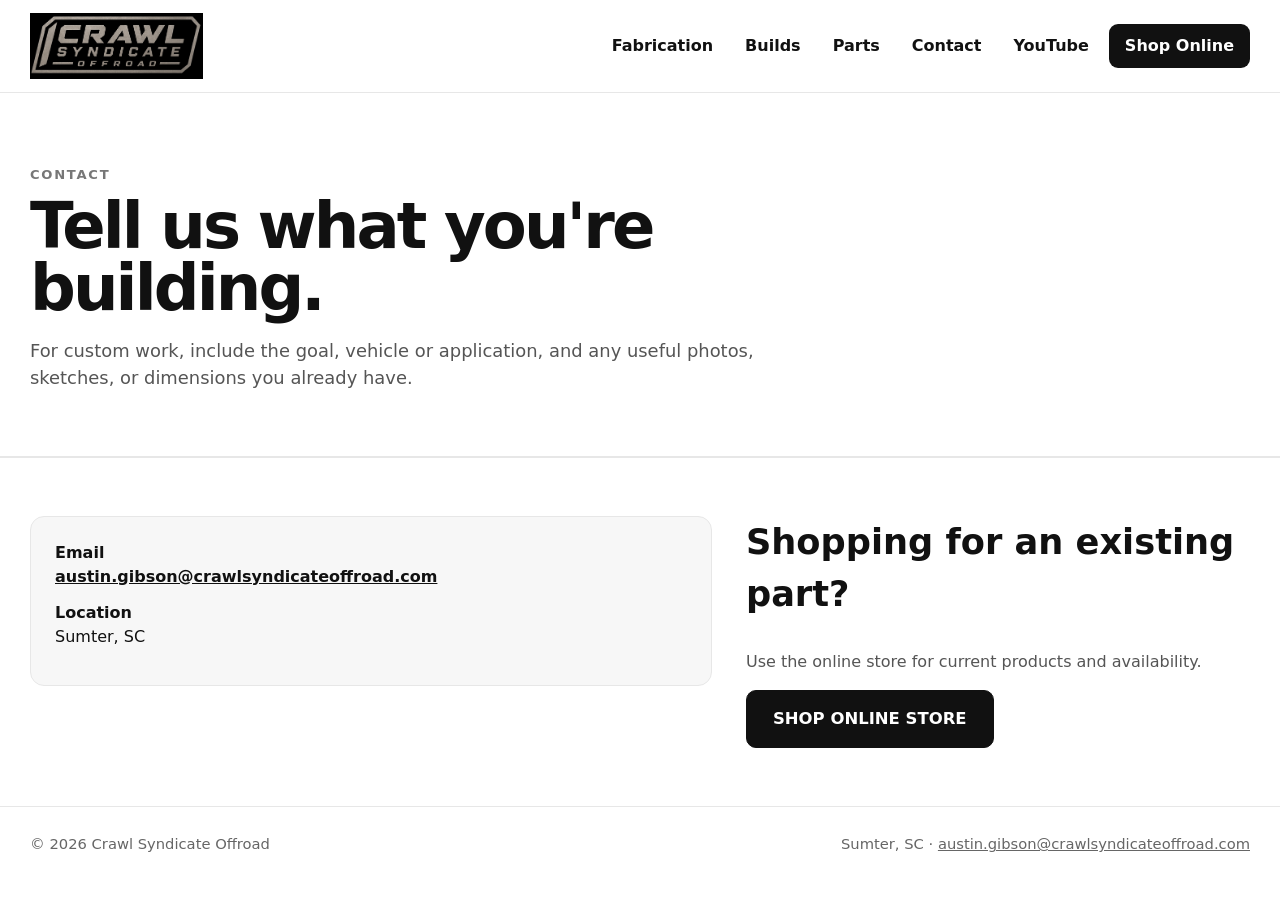
<file: contact.html>
<!doctype html>
<html lang="en">
<head>
  <link rel="icon" type="image/png" href="images/cs-favicon.png">
<meta charset="utf-8"><meta name="viewport" content="width=device-width,initial-scale=1">
<title>Contact | Crawl Syndicate Offroad</title>
<meta name="description" content="Contact Crawl Syndicate Offroad in Sumter, SC for fabrication and off-road build work.">
<link rel="stylesheet" href="styles.css">
</head>
<body>

<header>
  <div class="wrap header-inner">
    <a class="logo" href="index.html">
      <img src="images/cs-logo.png" alt="Crawl Syndicate Offroad">
    </a>

    <button class="menu-btn" type="button" aria-label="Open navigation">Menu</button>

    <nav>
      <a href="fabrication.html">Fabrication</a>
      <a href="builds.html">Builds</a>
      <a href="parts.html">Parts</a>
      <a href="contact.html">Contact</a>
      <a href="https://www.youtube.com/@crawlsynidcate" target="_blank" rel="noopener">YouTube</a>
      <a class="nav-store" href="https://crawl-syndicate-offroad.gocartapp.com/" target="_blank" rel="noopener">Shop Online</a>
    </nav>
  </div>
</header>

<main>
<section class="page-hero"><div class="wrap">
  <div class="eyebrow">Contact</div>
  <h1>Tell us what you're building.</h1>
  <p>For custom work, include the goal, vehicle or application, and any useful photos, sketches, or dimensions you already have.</p>
</div></section>

<section class="section"><div class="wrap contact-grid">
  <div class="contact-box">
    <p><strong>Email</strong><br>
      <a href="mailto:austin.gibson@crawlsyndicateoffroad.com">austin.gibson@crawlsyndicateoffroad.com</a>
    </p>
    <p><strong>Location</strong><br>Sumter, SC</p>
  </div>

  <div>
    <h2 style="font-size:2.2rem;margin-top:0;">Shopping for an existing part?</h2>
    <p style="color:#555;">Use the online store for current products and availability.</p>
    <a class="btn store" href="https://crawl-syndicate-offroad.gocartapp.com/" target="_blank" rel="noopener">SHOP ONLINE STORE</a>
  </div>
</div></section>
</main>

<footer>
  <div class="wrap footer-inner">
    <span>© <span id="year"></span> Crawl Syndicate Offroad</span>
    <span>Sumter, SC · <a href="mailto:austin.gibson@crawlsyndicateoffroad.com">austin.gibson@crawlsyndicateoffroad.com</a></span>
  </div>
</footer>
<script src="script.js"></script>

</body></html>
</file>
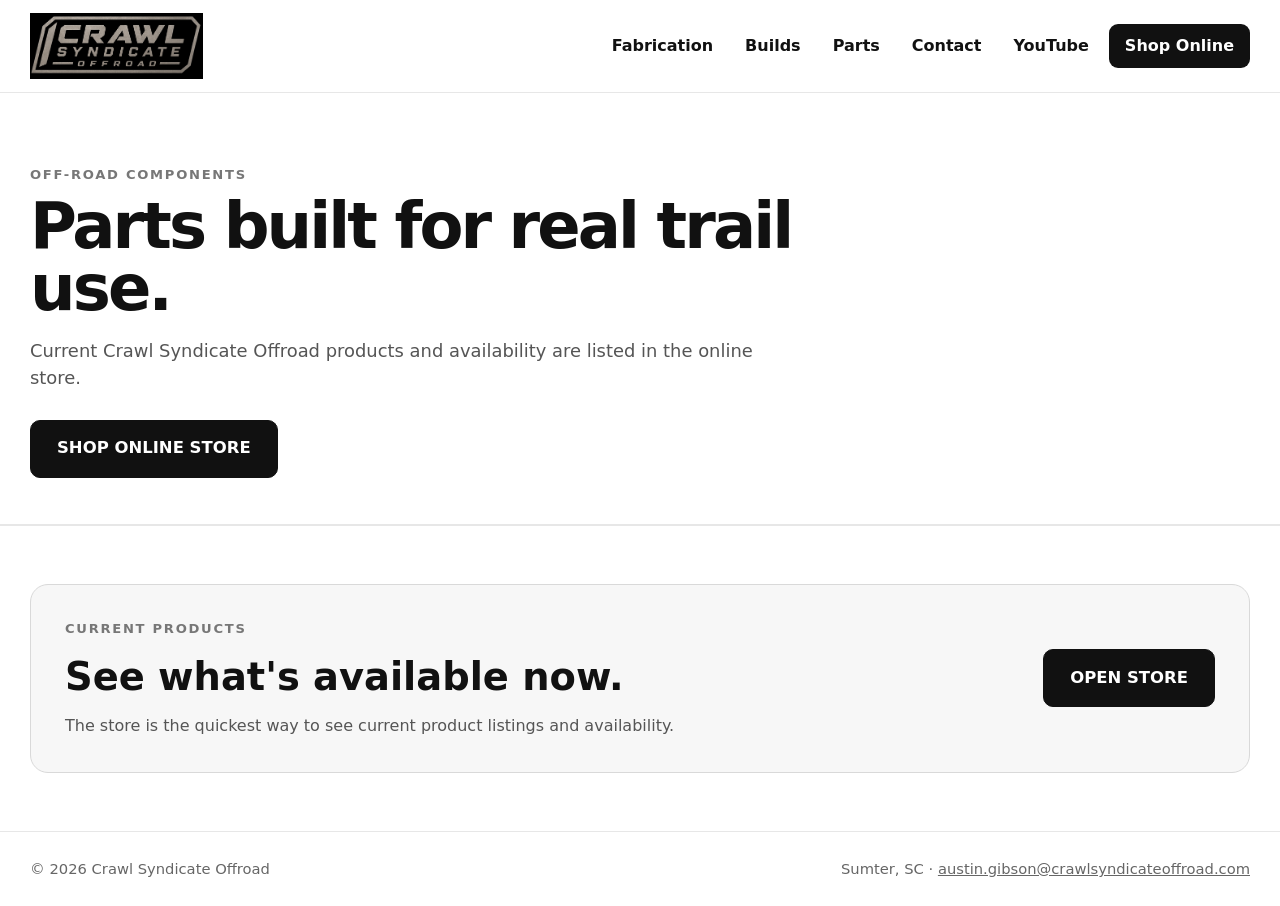
<file: parts.html>
<!doctype html>
<html lang="en">
<head>
  <link rel="icon" type="image/png" href="images/cs-favicon.png">
<meta charset="utf-8"><meta name="viewport" content="width=device-width,initial-scale=1">
<title>Off-Road Parts | Crawl Syndicate Offroad</title>
<meta name="description" content="Off-road components from Crawl Syndicate Offroad. Shop available products online.">
<link rel="stylesheet" href="styles.css">
</head>
<body>

<header>
  <div class="wrap header-inner">
    <a class="logo" href="index.html">
      <img src="images/cs-logo.png" alt="Crawl Syndicate Offroad">
    </a>

    <button class="menu-btn" type="button" aria-label="Open navigation">Menu</button>

    <nav>
      <a href="fabrication.html">Fabrication</a>
      <a href="builds.html">Builds</a>
      <a href="parts.html">Parts</a>
      <a href="contact.html">Contact</a>
      <a href="https://www.youtube.com/@crawlsynidcate" target="_blank" rel="noopener">YouTube</a>
      <a class="nav-store" href="https://crawl-syndicate-offroad.gocartapp.com/" target="_blank" rel="noopener">Shop Online</a>
    </nav>
  </div>
</header>

<main>
<section class="page-hero"><div class="wrap">
  <div class="eyebrow">Off-Road Components</div>
  <h1>Parts built for real trail use.</h1>
  <p>Current Crawl Syndicate Offroad products and availability are listed in the online store.</p>
  <div class="cta">
    <a class="btn store" href="https://crawl-syndicate-offroad.gocartapp.com/" target="_blank" rel="noopener">SHOP ONLINE STORE</a>
  </div>
</div></section>

<section class="section"><div class="wrap">
  <div class="store-strip">
    <div>
      <div class="eyebrow">Current Products</div>
      <h2>See what's available now.</h2>
      <p>The store is the quickest way to see current product listings and availability.</p>
    </div>
    <a class="btn store" href="https://crawl-syndicate-offroad.gocartapp.com/" target="_blank" rel="noopener">OPEN STORE</a>
  </div>
</div></section>
</main>

<footer>
  <div class="wrap footer-inner">
    <span>© <span id="year"></span> Crawl Syndicate Offroad</span>
    <span>Sumter, SC · <a href="mailto:austin.gibson@crawlsyndicateoffroad.com">austin.gibson@crawlsyndicateoffroad.com</a></span>
  </div>
</footer>
<script src="script.js"></script>

</body></html>
</file>
<file: styles.css>
:root {
  --max: 1220px;
  --text: #111;
  --muted: #555;
  --line: #e7e7e7;
  --soft: #f7f7f7;
  --radius: 14px;
}

* { box-sizing: border-box; }
html { scroll-behavior: smooth; }

body {
  margin: 0;
  font-family: system-ui, -apple-system, "Segoe UI", Roboto, Arial, sans-serif;
  color: var(--text);
  background: #fff;
  line-height: 1.5;
}

img { display: block; max-width: 100%; }
a { color: inherit; }

.wrap {
  width: min(var(--max), calc(100% - 40px));
  margin: 0 auto;
}

header {
  border-bottom: 1px solid var(--line);
  background: rgba(255,255,255,.96);
  position: sticky;
  top: 0;
  z-index: 50;
  backdrop-filter: blur(8px);
}

.header-inner {
  min-height: 92px;
  display: flex;
  align-items: center;
  justify-content: space-between;
  gap: 24px;
}

.logo img {
  height: 66px;
  width: auto;
}

nav {
  display: flex;
  align-items: center;
  gap: 8px;
}

nav a {
  text-decoration: none;
  font-weight: 700;
  padding: 10px 12px;
  border-radius: 9px;
}

nav a:hover { background: var(--soft); }

.nav-store {
  background: #111;
  color: #fff;
  padding-inline: 16px;
}

.nav-store:hover { background: #2a2a2a; }

.menu-btn {
  display: none;
  border: 1px solid #bbb;
  background: #fff;
  border-radius: 9px;
  padding: 9px 12px;
  font-weight: 800;
}

.hero {
  padding: 76px 0 50px;
}

.hero-grid {
  display: grid;
  grid-template-columns: 1.08fr .92fr;
  gap: 48px;
  align-items: center;
}

.eyebrow {
  font-size: .82rem;
  font-weight: 900;
  letter-spacing: .13em;
  text-transform: uppercase;
  color: #777;
  margin-bottom: 10px;
}

h1 {
  font-size: clamp(2.8rem, 5.5vw, 5.1rem);
  line-height: .98;
  letter-spacing: -.045em;
  margin: 0 0 20px;
  max-width: 900px;
}

.hero-copy {
  font-size: clamp(1.08rem, 1.7vw, 1.28rem);
  color: #3d3d3d;
  max-width: 700px;
  margin: 0;
}

.hero-photo {
  border-radius: 18px;
  overflow: hidden;
  background: #eee;
  box-shadow: 0 14px 36px rgba(0,0,0,.10);
  aspect-ratio: 4 / 3;
}

.hero-photo img {
  width: 100%;
  height: 100%;
  object-fit: cover;
}

.cta {
  display: flex;
  gap: 12px;
  flex-wrap: wrap;
  margin-top: 28px;
}

.btn {
  display: inline-flex;
  align-items: center;
  justify-content: center;
  min-height: 50px;
  padding: 0 18px;
  border: 1px solid #111;
  border-radius: 10px;
  text-decoration: none;
  font-weight: 800;
}

.btn.primary { background: #111; color: #fff; }
.btn.secondary { background: #fff; color: #111; }

.btn.store {
  min-height: 58px;
  padding-inline: 26px;
  font-size: 1.03rem;
  background: #111;
  color: #fff;
}

.section {
  padding: 58px 0;
  border-top: 1px solid var(--line);
}

.section-head {
  display: flex;
  align-items: end;
  justify-content: space-between;
  gap: 30px;
  margin-bottom: 26px;
}

.section-head h2 {
  font-size: clamp(2rem, 3.5vw, 3.2rem);
  letter-spacing: -.035em;
  line-height: 1.05;
  margin: 0;
}

.section-head p {
  max-width: 660px;
  color: var(--muted);
  margin: 0;
}

.services {
  display: grid;
  grid-template-columns: repeat(3, 1fr);
  gap: 16px;
}

.card {
  border: 1px solid var(--line);
  border-radius: var(--radius);
  padding: 24px;
  background: #fff;
  min-height: 205px;
  display: flex;
  flex-direction: column;
}

.card h3 { margin: 0 0 9px; font-size: 1.28rem; }
.card p { margin: 0; color: var(--muted); }
.card a {
  margin-top: auto;
  padding-top: 22px;
  text-decoration: none;
  font-weight: 800;
}

.store-strip {
  border: 1px solid #d9d9d9;
  border-radius: 18px;
  padding: 34px;
  background: var(--soft);
  display: grid;
  grid-template-columns: 1fr auto;
  gap: 24px;
  align-items: center;
}

.store-strip h2 { margin: 0 0 8px; font-size: clamp(1.8rem, 3vw, 2.6rem); }
.store-strip p { margin: 0; color: var(--muted); max-width: 720px; }

.gallery {
  display: grid;
  grid-template-columns: repeat(12, 1fr);
  gap: 16px;
}

.gallery a {
  display: block;
  overflow: hidden;
  border-radius: 14px;
  background: #eee;
  border: 1px solid var(--line);
}

.gallery a.feature {
  grid-column: span 12;
  aspect-ratio: 16 / 7;
}

.gallery a.half {
  grid-column: span 6;
  aspect-ratio: 4 / 3;
}

.gallery a.third {
  grid-column: span 4;
  aspect-ratio: 4 / 3;
}

.gallery img {
  width: 100%;
  height: 100%;
  object-fit: cover;
  transition: transform .22s ease;
}

.gallery a:hover img { transform: scale(1.015); }

.lightbox {
  display: none;
  position: fixed;
  inset: 0;
  z-index: 100;
  background: rgba(0,0,0,.92);
  padding: 34px;
  align-items: center;
  justify-content: center;
}

.lightbox.open { display: flex; }
.lightbox img { max-width: 96vw; max-height: 92vh; object-fit: contain; }

.lightbox-close {
  position: absolute;
  top: 16px;
  right: 22px;
  border: 0;
  background: transparent;
  color: #fff;
  font-size: 2rem;
  cursor: pointer;
}

.contact-grid {
  display: grid;
  grid-template-columns: 1.15fr .85fr;
  gap: 34px;
  align-items: start;
}

.contact-box {
  border: 1px solid var(--line);
  border-radius: var(--radius);
  padding: 24px;
  background: var(--soft);
}

.contact-box p { margin: 0 0 12px; }
.contact-box a { font-weight: 800; }

.page-hero {
  padding: 72px 0 46px;
  border-bottom: 1px solid var(--line);
}

.page-hero h1 {
  font-size: clamp(2.6rem, 5vw, 4.6rem);
  margin-bottom: 14px;
}

.page-hero p {
  color: var(--muted);
  font-size: 1.12rem;
  max-width: 760px;
}

.two-col {
  display: grid;
  grid-template-columns: 1fr 1fr;
  gap: 30px;
}

.feature-list { padding-left: 20px; }
.feature-list li { margin: 8px 0; }

footer {
  border-top: 1px solid var(--line);
  padding: 26px 0;
  color: #666;
  font-size: .92rem;
}

.footer-inner {
  display: flex;
  justify-content: space-between;
  gap: 16px;
  flex-wrap: wrap;
}

@media (max-width: 900px) {
  .wrap { width: min(var(--max), calc(100% - 28px)); }
  .menu-btn { display: block; }

  nav {
    display: none;
    position: absolute;
    top: 92px;
    left: 14px;
    right: 14px;
    flex-direction: column;
    align-items: stretch;
    background: #fff;
    border: 1px solid var(--line);
    border-radius: 14px;
    padding: 10px;
    box-shadow: 0 14px 30px rgba(0,0,0,.12);
  }

  nav.open { display: flex; }
  nav a { padding: 12px; }
  .logo img { height: 54px; }

  .hero { padding-top: 50px; }
  .hero-grid { grid-template-columns: 1fr; gap: 30px; }
  .hero-photo { order: -1; aspect-ratio: 16 / 10; }

  .services { grid-template-columns: 1fr; }
  .store-strip { grid-template-columns: 1fr; padding: 26px; }

  .gallery a.feature,
  .gallery a.half,
  .gallery a.third {
    grid-column: span 12;
    aspect-ratio: 4 / 3;
  }

  .contact-grid, .two-col { grid-template-columns: 1fr; }
  .section-head { align-items: start; flex-direction: column; }
}
</file>
